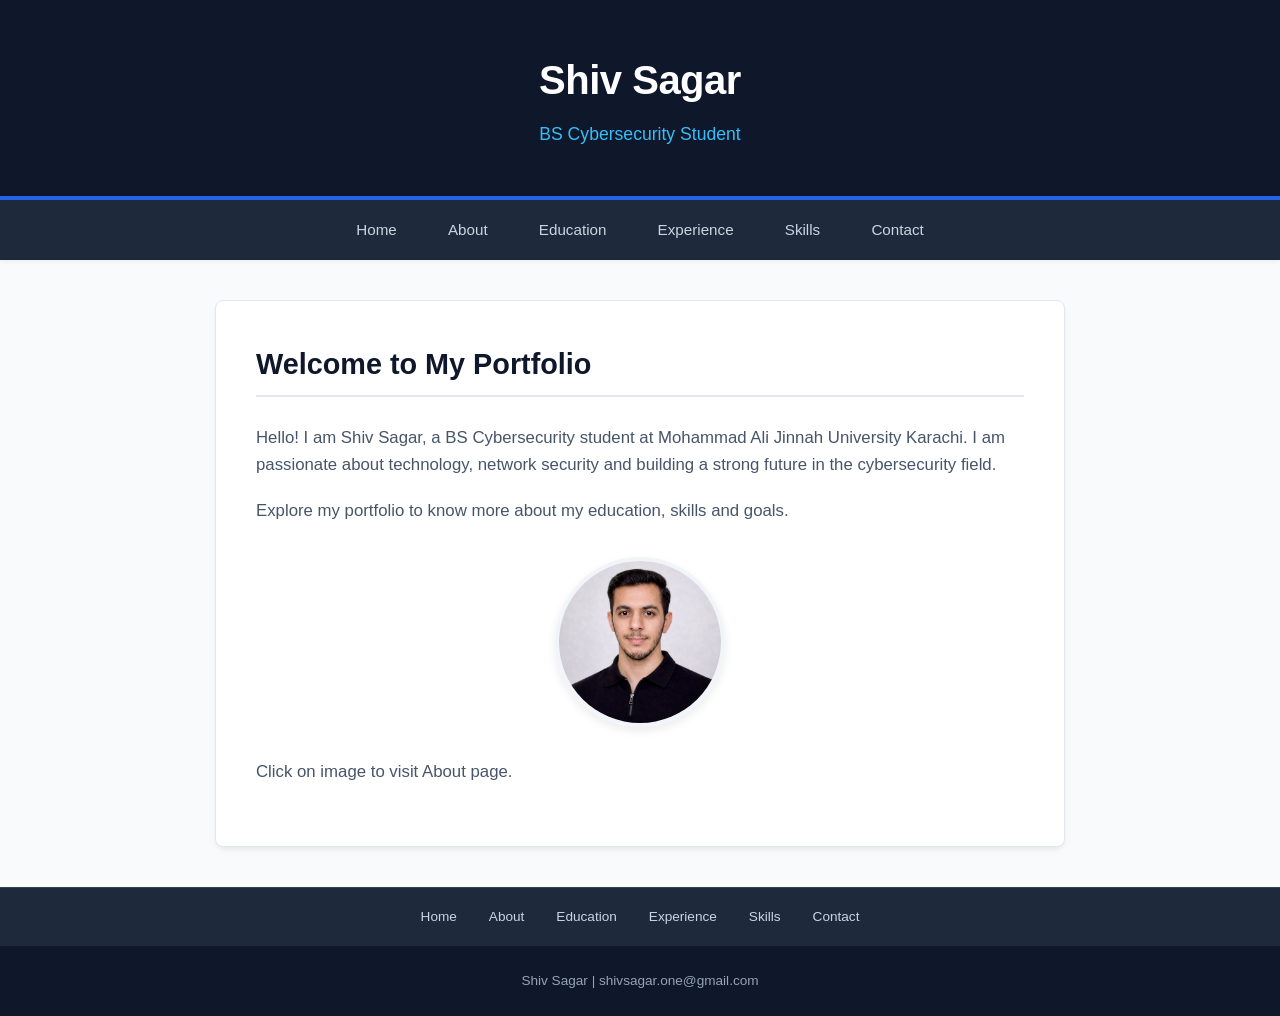
<file: index.html>
<!DOCTYPE html>
<html lang="en">
<head>
<meta charset="UTF-8">
<meta name="viewport" content="width=device-width, initial-scale=1.0">
<title>Shiv Sagar</title>
<link rel="stylesheet" href="Style.css">
</head>
<body>
<header>
<h1>Shiv Sagar</h1>
<p>BS Cybersecurity Student</p>
</header>
<nav id="topnav">
<a href="index.html">Home</a>
<a href="about.html">About</a>
<a href="education.html">Education</a>
<a href="experience.html">Experience</a>
<a href="skills.html">Skills</a>
<a href="contact.html">Contact</a>
</nav>
<main>
<h2>Welcome to My Portfolio</h2>
<p>Hello! I am Shiv Sagar, a BS Cybersecurity student at Mohammad Ali Jinnah University Karachi. I am passionate about technology, network security and building a strong future in the cybersecurity field.</p>
<p>Explore my portfolio to know more about my education, skills and goals.</p>
<a href="about.html"><img src="Shiv.jpeg" alt="Shiv Sagar" width="170" class="myimg"></a>
<p>Click on image to visit About page.</p>
</main>
<div id="bottomnav">
<a href="index.html">Home</a>
<a href="about.html">About</a>
<a href="education.html">Education</a>
<a href="experience.html">Experience</a>
<a href="skills.html">Skills</a>
<a href="contact.html">Contact</a>
</div>
<footer>
<p>Shiv Sagar | shivsagar.one@gmail.com</p>
</footer>
</body>
</html>
</file>
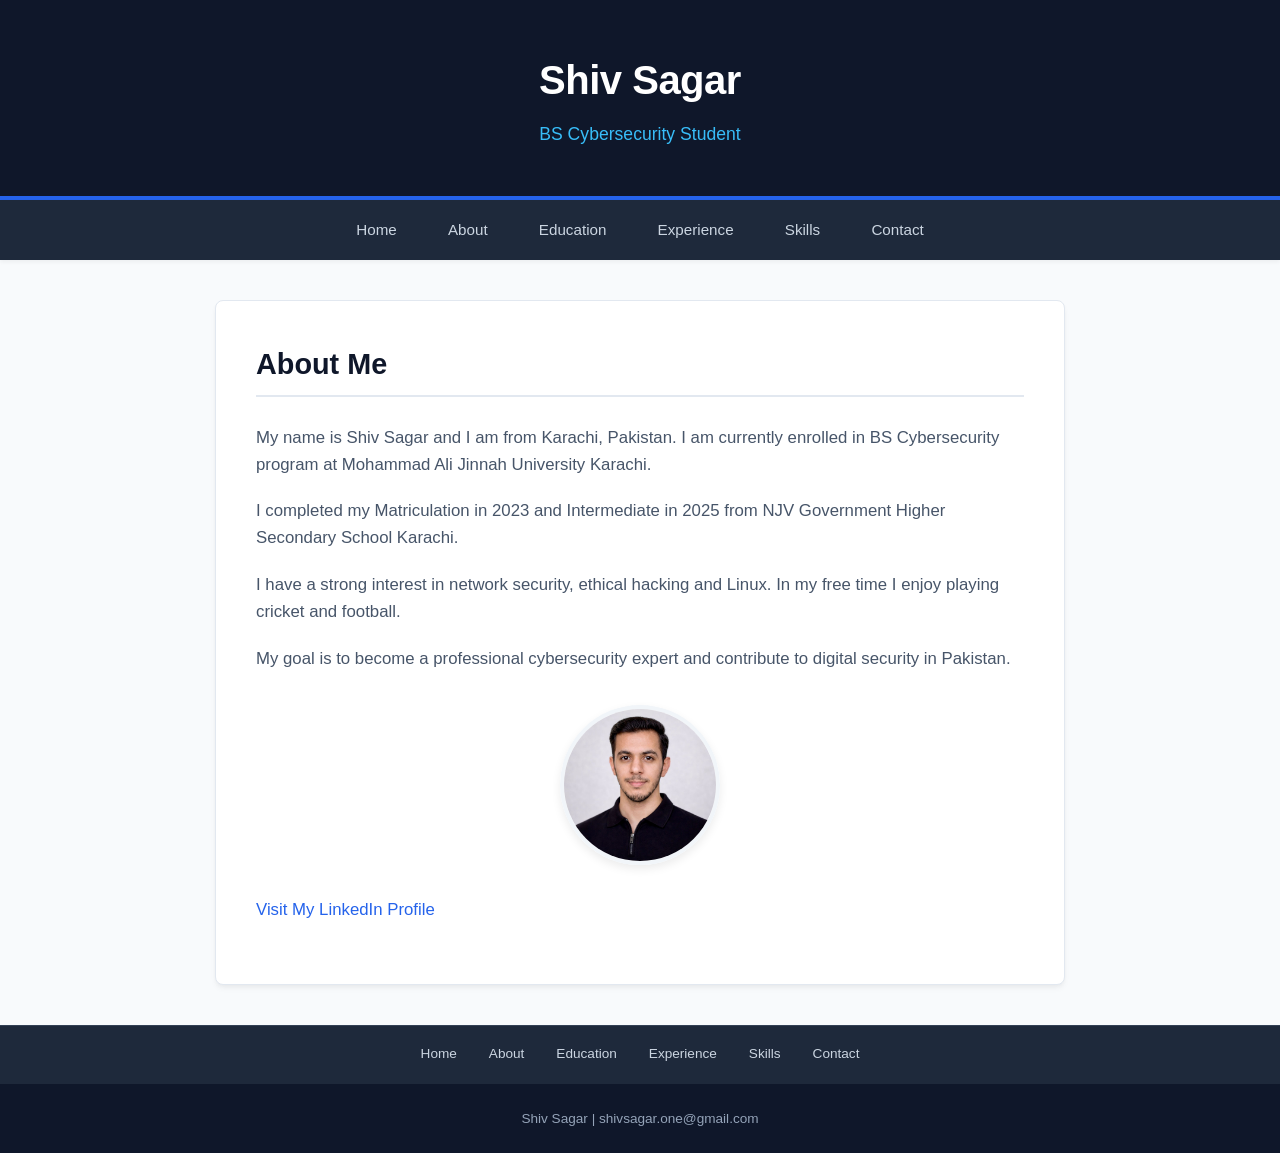
<file: about.html>
<!DOCTYPE html>
<html lang="en">
<head>
<meta charset="UTF-8">
<meta name="viewport" content="width=device-width, initial-scale=1.0">
<title>About - Shiv Sagar</title>
<link rel="stylesheet" href="Style.css">
</head>
<body>
<header>
<h1>Shiv Sagar</h1>
<p>BS Cybersecurity Student</p>
</header>
<nav id="topnav">
<a href="index.html">Home</a>
<a href="about.html">About</a>
<a href="education.html">Education</a>
<a href="experience.html">Experience</a>
<a href="skills.html">Skills</a>
<a href="contact.html">Contact</a>
</nav>
<main>
<h2>About Me</h2>
<p>My name is Shiv Sagar and I am from Karachi, Pakistan. I am currently enrolled in BS Cybersecurity program at Mohammad Ali Jinnah University Karachi.</p>
<p>I completed my Matriculation in 2023 and Intermediate in 2025 from NJV Government Higher Secondary School Karachi.</p>
<p>I have a strong interest in network security, ethical hacking and Linux. In my free time I enjoy playing cricket and football.</p>
<p>My goal is to become a professional cybersecurity expert and contribute to digital security in Pakistan.</p>
<a href="https://www.linkedin.com/in/shiv-sagar-001v/" target="_blank"><img src="Shiv.jpeg" alt="Shiv Sagar" width="160" class="myimg"></a>
<p><a href="https://www.linkedin.com/in/shiv-sagar-001v/" target="_blank">Visit My LinkedIn Profile</a></p>
</main>
<div id="bottomnav">
<a href="index.html">Home</a>
<a href="about.html">About</a>
<a href="education.html">Education</a>
<a href="experience.html">Experience</a>
<a href="skills.html">Skills</a>
<a href="contact.html">Contact</a>
</div>
<footer>
<p>Shiv Sagar | shivsagar.one@gmail.com</p>
</footer>
</body>
</html>
</file>
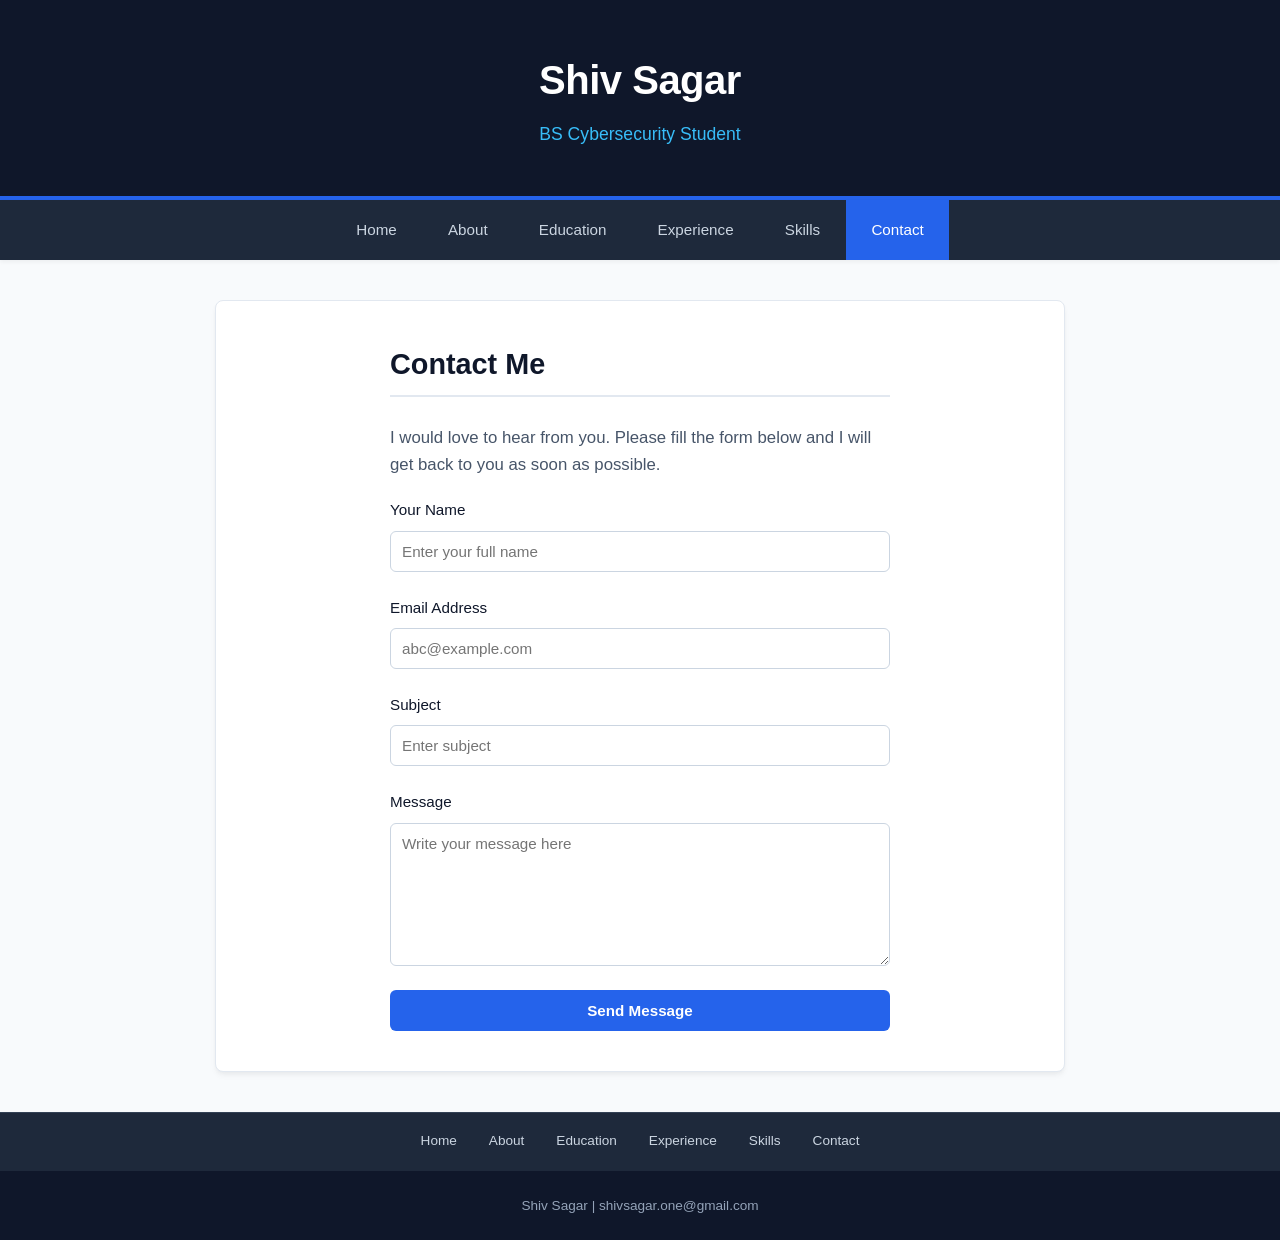
<file: contact.html>
<!DOCTYPE html>
<html lang="en">
<head>
<meta charset="UTF-8">
<meta name="viewport" content="width=device-width,initial-scale=1.0">
<title>Contact - Shiv Sagar</title>
<link rel="stylesheet" href="Style.css">
</head>
<body>
<header>
<h1>Shiv Sagar</h1>
<p>BS Cybersecurity Student</p>
</header>
<nav id="topnav">
<a href="index.html">Home</a>
<a href="about.html">About</a>
<a href="education.html">Education</a>
<a href="experience.html">Experience</a>
<a href="skills.html">Skills</a>
<a href="contact.html" class="active">Contact</a>
</nav>
<main>
<div class="contactbox">
<h2>Contact Me</h2>
<p>I would love to hear from you. Please fill the form below and I will get back to you as soon as possible.</p>
<form action="https://formsubmit.co/shivsagar.one@gmail.com" method="POST">
<label>Your Name</label>
<input type="text" name="name" placeholder="Enter your full name" required>
<label>Email Address</label>
<input type="email" name="email" placeholder="abc@example.com" required>
<label>Subject</label>
<input type="text" name="subject" placeholder="Enter subject">
<label>Message</label>
<textarea name="message" rows="7" placeholder="Write your message here" required></textarea>
<input type="submit" value="Send Message">
</form>
</div>
</main>
<div id="bottomnav">
<a href="index.html">Home</a>
<a href="about.html">About</a>
<a href="education.html">Education</a>
<a href="experience.html">Experience</a>
<a href="skills.html">Skills</a>
<a href="contact.html">Contact</a>
</div>
<footer>
<p>Shiv Sagar | shivsagar.one@gmail.com</p>
</footer>
</body>
</html>
</file>
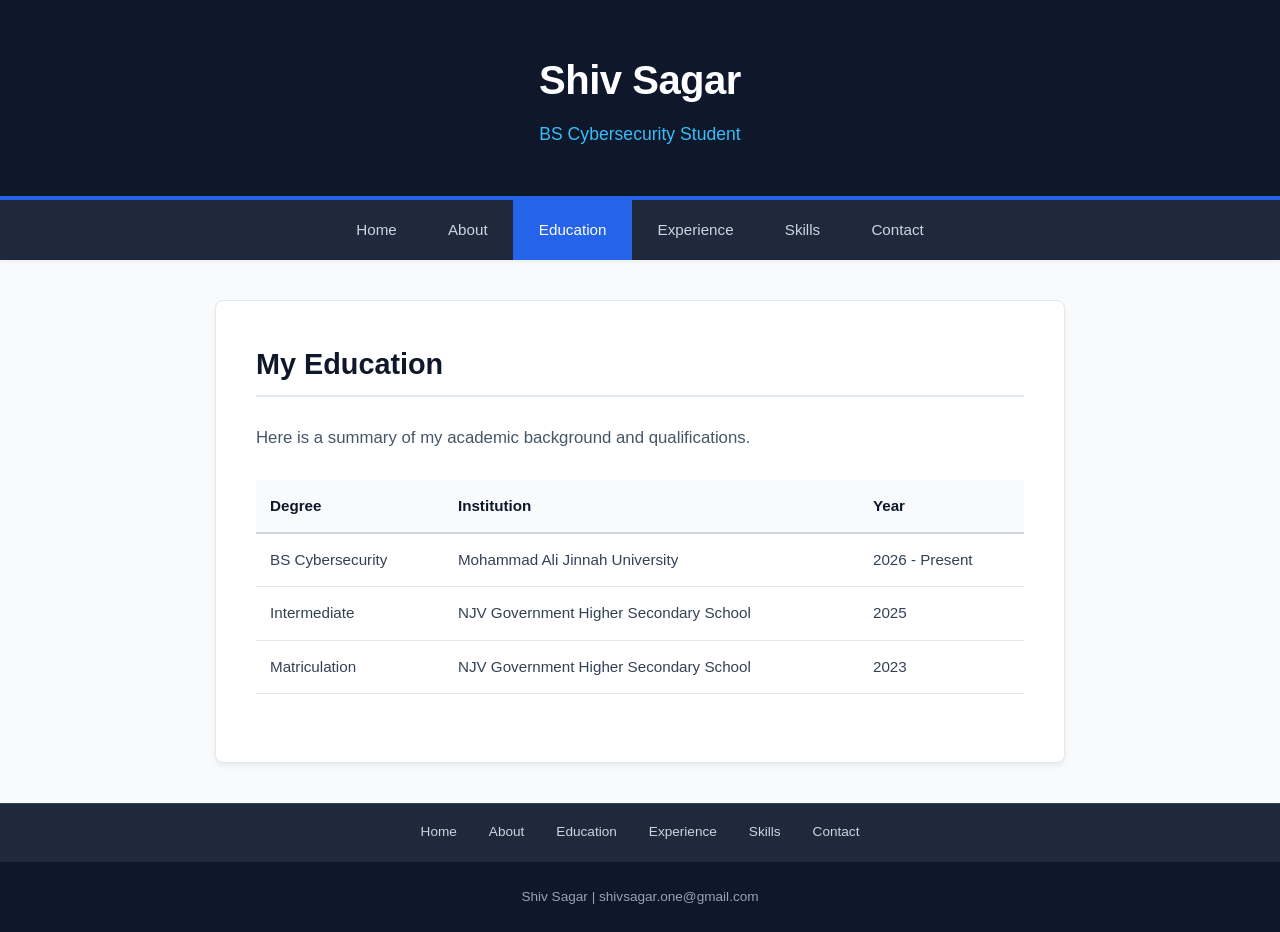
<file: education.html>
<!DOCTYPE html>
<html lang="en">
<head>
<meta charset="UTF-8">
<meta name="viewport" content="width=device-width,initial-scale=1.0">
<title>Education - Shiv Sagar</title>
<link rel="stylesheet" href="Style.css">
</head>
<body>
<header>
<h1>Shiv Sagar</h1>
<p>BS Cybersecurity Student</p>
</header>
<nav id="topnav">
<a href="index.html">Home</a>
<a href="about.html">About</a>
<a href="education.html" class="active">Education</a>
<a href="experience.html">Experience</a>
<a href="skills.html">Skills</a>
<a href="contact.html">Contact</a>
</nav>
<main>
<h2>My Education</h2>
<p>Here is a summary of my academic background and qualifications.</p>
<table class="mytable">
<thead>
<tr><th>Degree</th><th>Institution</th><th>Year</th></tr>
</thead>
<tbody>
<tr><td>BS Cybersecurity</td><td>Mohammad Ali Jinnah University</td><td>2026 - Present</td></tr>
<tr><td>Intermediate</td><td>NJV Government Higher Secondary School</td><td>2025</td></tr>
<tr><td>Matriculation</td><td>NJV Government Higher Secondary School</td><td>2023</td></tr>
</tbody>
</table>
</main>
</main>
<div id="bottomnav">
<a href="index.html">Home</a>
<a href="about.html">About</a>
<a href="education.html">Education</a>
<a href="experience.html">Experience</a>
<a href="skills.html">Skills</a>
<a href="contact.html">Contact</a>
</div>
<footer>
<p>Shiv Sagar | shivsagar.one@gmail.com</p>
</footer>
</body>
</html>
</file>
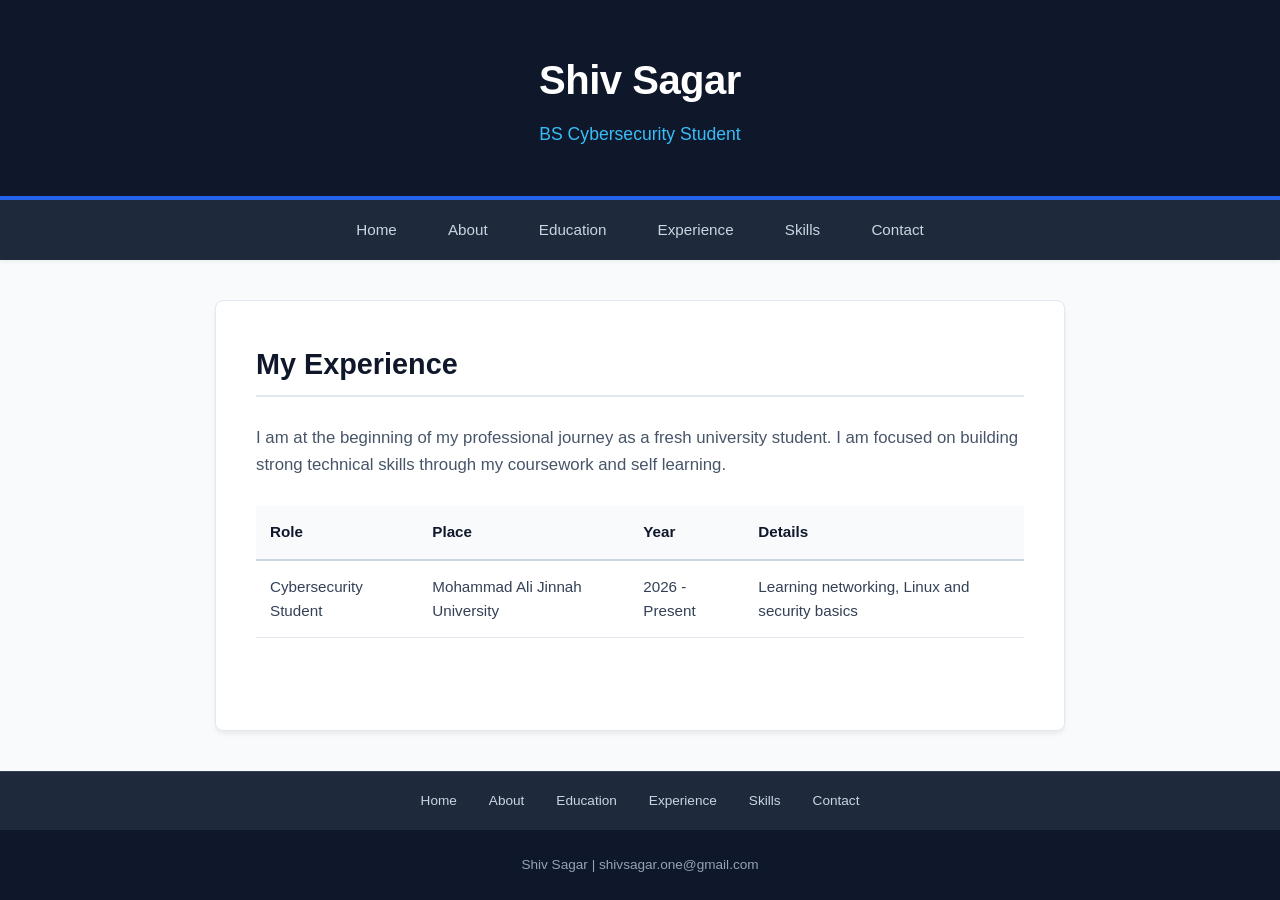
<file: experience.html>
<!DOCTYPE html>
<html lang="en">
<head>
<meta charset="UTF-8">
<meta name="viewport" content="width=device-width, initial-scale=1.0">
<title>Experience - Shiv Sagar</title>
<link rel="stylesheet" href="Style.css">
</head>
<body>

<header>
<h1>Shiv Sagar</h1>
<p>BS Cybersecurity Student</p>
</header>

<nav id="topnav">
<a href="index.html">Home</a>
<a href="about.html">About</a>
<a href="education.html">Education</a>
<a href="experience.html">Experience</a>
<a href="skills.html">Skills</a>
<a href="contact.html">Contact</a>
</nav>

<main>
<h2>My Experience</h2>
<p>I am at the beginning of my professional journey as a fresh university student. I am focused on building strong technical skills through my coursework and self learning.</p>
<table class="mytable">
<thead>
<tr><th>Role</th><th>Place</th><th>Year</th><th>Details</th></tr>
</thead>
<tbody>
<tr><td>Cybersecurity Student</td><td>Mohammad Ali Jinnah University</td><td>2026 - Present</td><td>Learning networking, Linux and security basics</td></tr>
</tbody>
</table>
</main>

<div id="bottomnav">
<a href="index.html">Home</a>
<a href="about.html">About</a>
<a href="education.html">Education</a>
<a href="experience.html">Experience</a>
<a href="skills.html">Skills</a>
<a href="contact.html">Contact</a>
</div>

<footer>
<p>Shiv Sagar | shivsagar.one@gmail.com</p>
</footer>

</body>
</html>
</file>
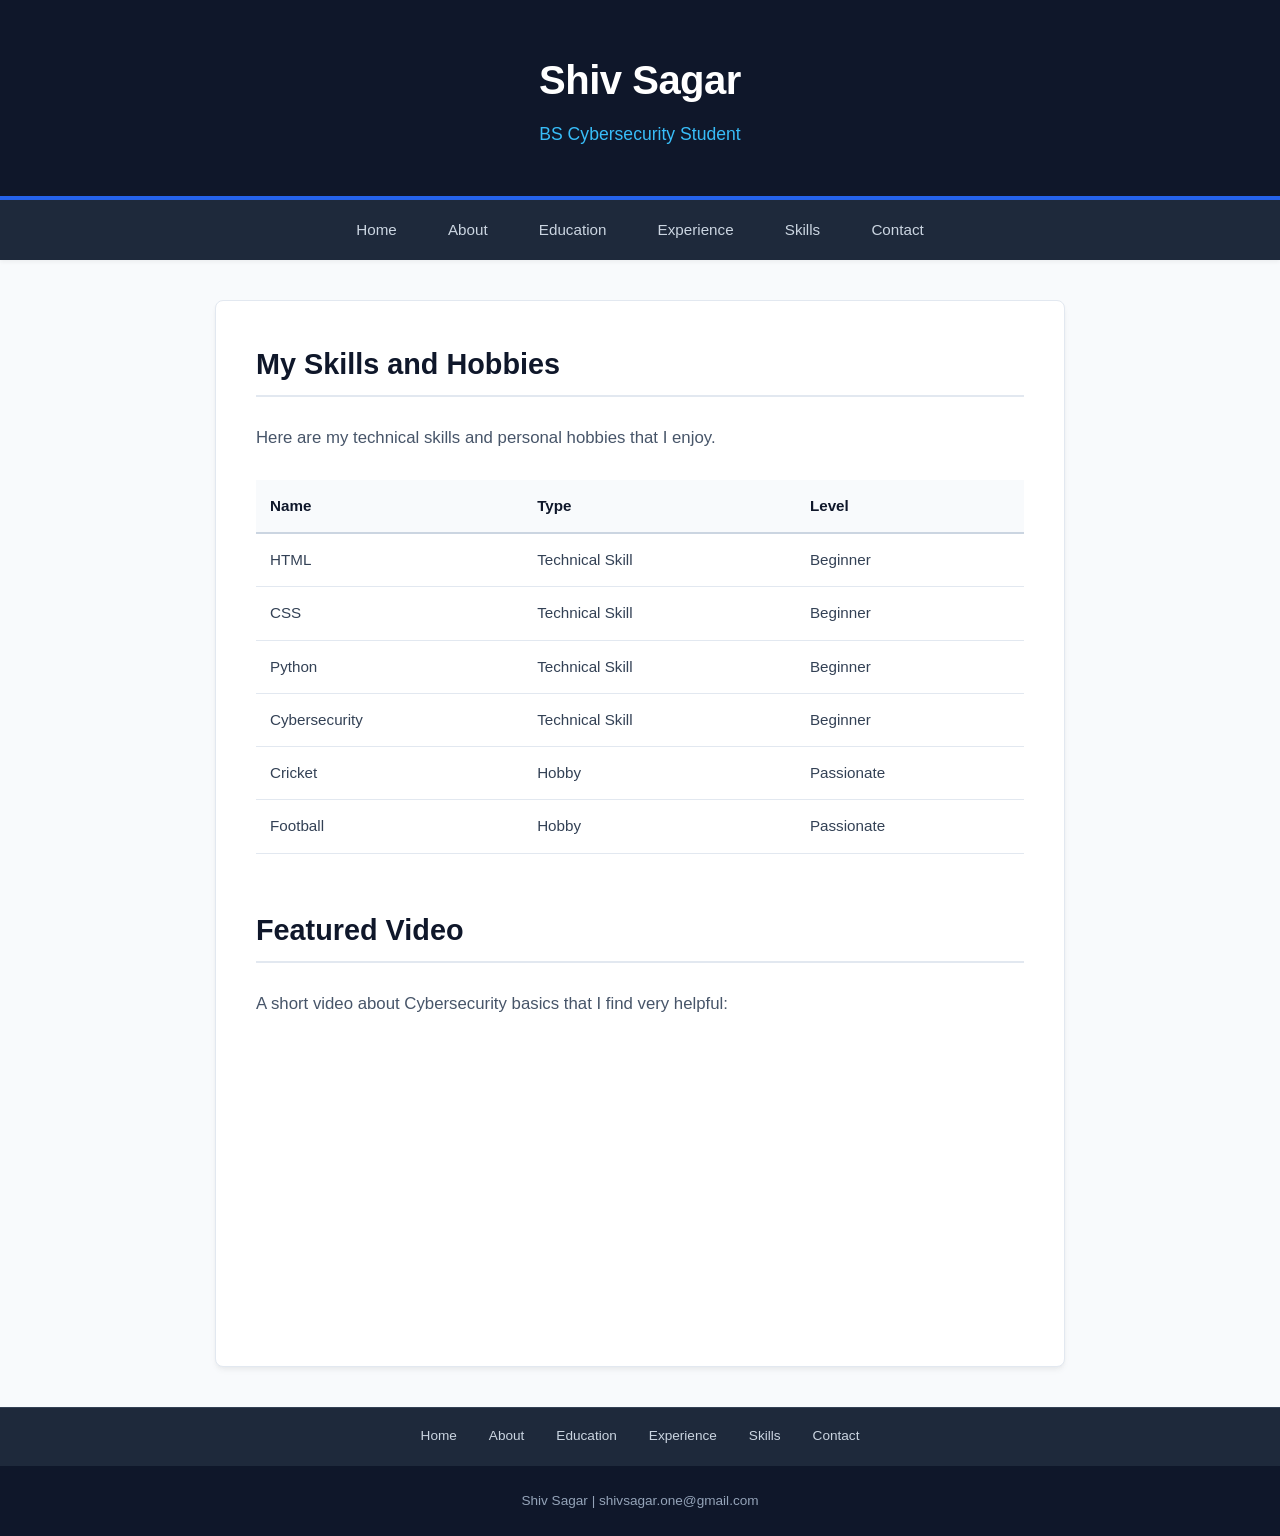
<file: skills.html>
<!DOCTYPE html>
<html lang="en">
<head>
<meta charset="UTF-8">
<meta name="viewport" content="width=device-width, initial-scale=1.0">
<title>Skills - Shiv Sagar</title>
<link rel="stylesheet" href="Style.css">
</head>
<body>

<header>
<h1>Shiv Sagar</h1>
<p>BS Cybersecurity Student</p>
</header>

<nav id="topnav">
<a href="index.html">Home</a>
<a href="about.html">About</a>
<a href="education.html">Education</a>
<a href="experience.html">Experience</a>
<a href="skills.html">Skills</a>
<a href="contact.html">Contact</a>
</nav>

<main>
<h2>My Skills and Hobbies</h2>
<p>Here are my technical skills and personal hobbies that I enjoy.</p>
<table class="mytable">
<thead>
<tr><th>Name</th><th>Type</th><th>Level</th></tr>
</thead>
<tbody>
<tr><td>HTML</td><td>Technical Skill</td><td>Beginner</td></tr>
<tr><td>CSS</td><td>Technical Skill</td><td>Beginner</td></tr>
<tr><td>Python</td><td>Technical Skill</td><td>Beginner</td></tr>
<tr><td>Cybersecurity</td><td>Technical Skill</td><td>Beginner</td></tr>
<tr><td>Cricket</td><td>Hobby</td><td>Passionate</td></tr>
<tr><td>Football</td><td>Hobby</td><td>Passionate</td></tr>
</tbody>
</table>
<br>
<h2>Featured Video</h2>
<p>A short video about Cybersecurity basics that I find very helpful:</p>
<iframe width="500" height="280" src="https://www.youtube.com/embed/inWWhr5tnEA" title="Cybersecurity Video" frameborder="0" allowfullscreen></iframe>
</main>

<div id="bottomnav">
<a href="index.html">Home</a>
<a href="about.html">About</a>
<a href="education.html">Education</a>
<a href="experience.html">Experience</a>
<a href="skills.html">Skills</a>
<a href="contact.html">Contact</a>
</div>

<footer>
<p>Shiv Sagar | shivsagar.one@gmail.com</p>
</footer>

</body>
</html>
</file>
<file: Style.css>
* {
margin: 0;
padding: 0;
box-sizing: border-box;
font-family: -apple-system, BlinkMacSystemFont, "Segoe UI", Roboto, Helvetica, Arial, sans-serif;
}
body {
background-color: #f8fafc;
color: #334155;
line-height: 1.6;
display: flex;
flex-direction: column;
min-height: 100vh;
}
header {
background-color: #0f172a;
color: #ffffff;
text-align: center;
padding: 3rem 1rem;
border-bottom: 4px solid #2563eb;
}
header h1 {
font-size: 2.5rem;
font-weight: 700;
letter-spacing: -0.5px;
margin-bottom: 0.5rem;
}
header p {
font-size: 1.1rem;
color: #38bdf8;
font-weight: 500;
}
#topnav {
background-color: #1e293b;
display: flex;
justify-content: center;
position: sticky;
top: 0;
z-index: 1000;
box-shadow: 0 2px 4px rgba(0,0,0,0.05);
}
#topnav a, #bottomnav a {
color: #cbd5e1;
text-decoration: none;
padding: 1.1rem 1.6rem;
font-size: 0.95rem;
font-weight: 500;
transition: all 0.2s ease;
}
#topnav a:hover, #topnav a.active {
color: #ffffff;
background-color: #2563eb;
}
main {
max-width: 850px;
margin: 2.5rem auto;
padding: 2.5rem;
background: #ffffff;
border-radius: 8px;
box-shadow: 0 4px 6px -1px rgba(0,0,0,0.05), 0 2px 4px -1px rgba(0,0,0,0.03);
border: 1px solid #e2e8f0;
flex: 1;
width: 90%;
}
main h2 {
color: #0f172a;
font-size: 1.8rem;
font-weight: 600;
padding-bottom: 0.5rem;
margin-bottom: 1.75rem;
border-bottom: 2px solid #e2e8f0;
}
main p {
margin-bottom: 1.25rem;
font-size: 1.05rem;
color: #475569;
}
.myimg {
display: block;
margin: 2rem auto;
border-radius: 50%;
border: 4px solid #f1f5f9;
box-shadow: 0 4px 10px rgba(0,0,0,0.08);
transition: transform 0.2s ease;
}
.myimg:hover {
transform: scale(1.02);
}
a {
color: #2563eb;
text-decoration: none;
font-weight: 500;
}
a:hover {
text-decoration: underline;
}
.mytable {
width: 100%;
border-collapse: collapse;
margin: 1.75rem 0;
font-size: 0.95rem;
}
.mytable th {
background-color: #f8fafc;
color: #0f172a;
text-align: left;
padding: 14px;
font-weight: 600;
border-bottom: 2px solid #cbd5e1;
}
.mytable td {
padding: 14px;
border-bottom: 1px solid #e2e8f0;
color: #334155;
}
.mytable tbody tr:hover {
background-color: #f1f5f9;
}
.contactbox {
max-width: 500px;
margin: 0 auto;
}
form {
display: flex;
flex-direction: column;
}
label {
margin-bottom: 0.5rem;
font-weight: 500;
color: #0f172a;
font-size: 0.95rem;
}
input[type="text"], input[type="email"], textarea {
width: 100%;
padding: 11px;
margin-bottom: 1.5rem;
border: 1px solid #cbd5e1;
border-radius: 6px;
background-color: #ffffff;
color: #0f172a;
font-size: 0.95rem;
transition: all 0.2s ease;
}
input[type="text"]:focus, input[type="email"]:focus, textarea:focus {
border-color: #2563eb;
outline: none;
box-shadow: 0 0 0 3px rgba(37,99,235,0.15);
}
input[type="submit"] {
background-color: #2563eb;
color: #ffffff;
padding: 12px;
border: none;
border-radius: 6px;
font-size: 0.95rem;
font-weight: 600;
cursor: pointer;
transition: background 0.2s ease;
}
input[type="submit"]:hover {
background-color: #1d4ed8;
}
#bottomnav {
background-color: #1e293b;
display: flex;
justify-content: center;
padding: 0.6rem;
margin-top: auto;
border-top: 1px solid #334155;
}
#bottomnav a {
font-size: 0.85rem;
padding: 0.5rem 1rem;
}
footer {
background-color: #0f172a;
color: #94a3b8;
text-align: center;
padding: 1.5rem;
font-size: 0.85rem;
border-top: 1px solid #1e293b;
}
</file>
